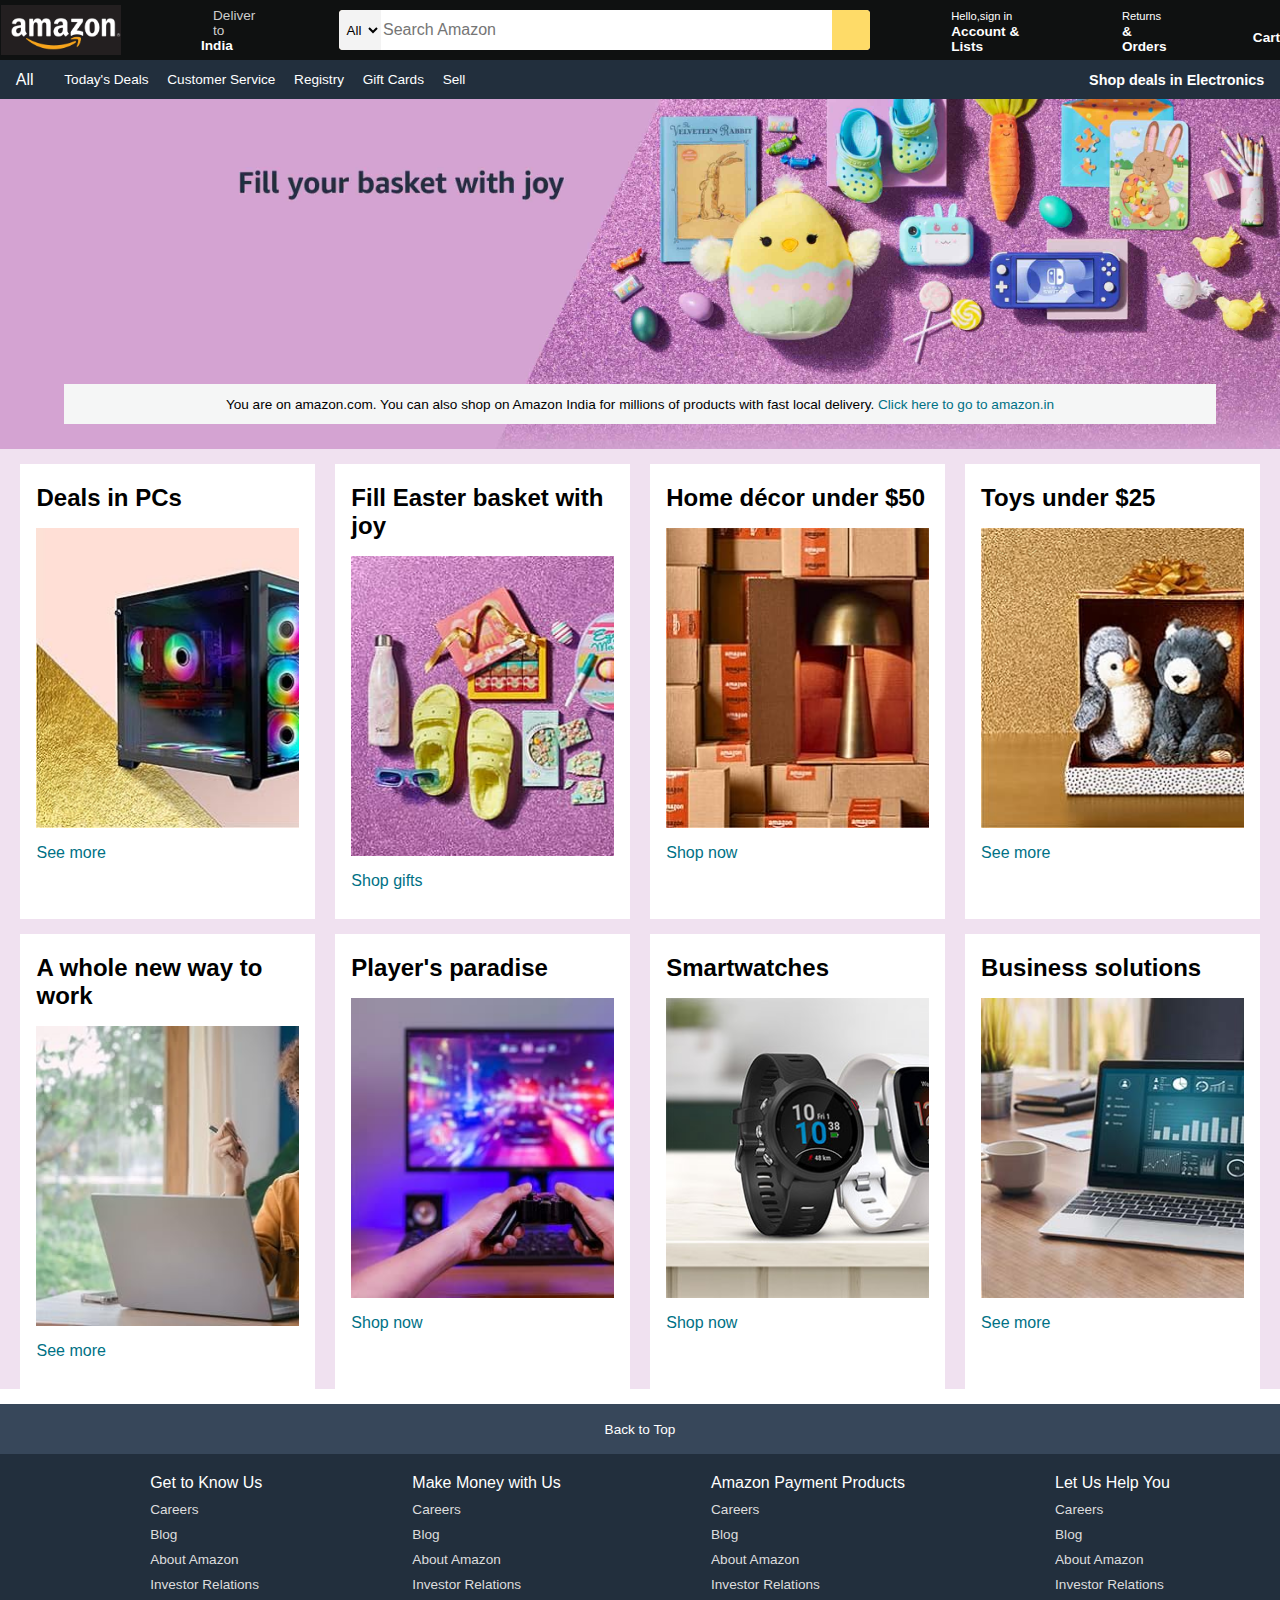
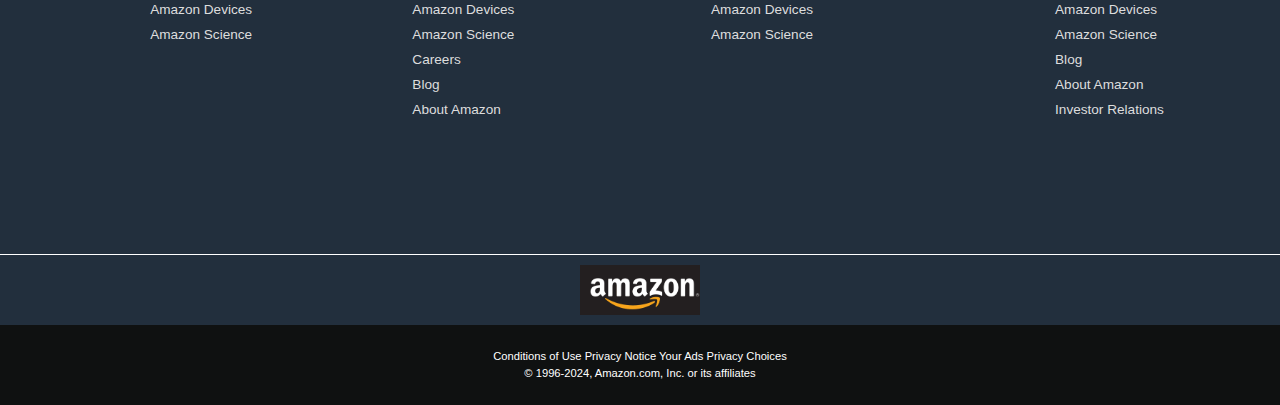
<file: Amazon-Clone/index.html>
<!DOCTYPE html>
<html lang="en">

<head>
    <meta charset="UTF-8">
    <meta name="viewport" content="width=device-width, initial-scale=1.0">
    <title>Amazon</title>
    <link rel="stylesheet" href="https://cdnjs.cloudflare.com/ajax/libs/font-awesome/6.5.1/css/all.min.css"
        integrity="sha512-DTOQO9RWCH3ppGqcWaEA1BIZOC6xxalwEsw9c2QQeAIftl+Vegovlnee1c9QX4TctnWMn13TZye+giMm8e2LwA=="
        crossorigin="anonymous" referrerpolicy="no-referrer" />
    <link rel="stylesheet" href="style.css">
</head>

<body>
    <header>
        <div class="navbar">
            <div class="nav-logo border">
                <div class="logo"></div>
            </div>

            <div class="nav-address border">
                <p class="add-first">Deliver to</p>
                <div class="add-icon">
                    <i class="fa-solid fa-location-dot"></i>
                    <p class="add-second">India</p>
                </div>
            </div>
            <div class="nav-search">
                <select  class="search-select" id="">
                    <option value="">All</option>
                    <input type="text" placeholder="Search Amazon"  class="search-input">
                    <div class="search-icon"><i class="fa-solid fa-magnifying-glass"></i></div>
                </select>
            </div>
            <div class="nav-signin border">
                <p><span>Hello,sign in</span></p>
                <p class="nav-second">Account & Lists</p>
            </div>
            <div class="nav-return border">
                <p><span>Returns</span></p>
                <p class="nav-second">& Orders</p>
            </div>
            <div class="nav-cart">
                <i class="fa-solid fa-cart-shopping"></i>
                Cart
            </div>
        </div>
        <div class="panel">
            <div class="panel-all">
                <i class="fa-solid fa-bars"></i>
                All
            </div>
            <div class="panel-ops">
                <p>Today's Deals</p>
                <p>Customer Service</p>
                <p>Registry</p>
                <p>Gift Cards</p>
                <p>Sell</p>
            </div>
            <div class="panel-deals">
                Shop deals in Electronics
            </div>
        </div>
    </header>
    <div class="hero-section">
        <div class="hero-msg">
            <p>You are on amazon.com. You can also shop on Amazon India for millions of products with fast local delivery.<a href=""> Click here to go to amazon.in</a></p> 
        </div>
    </div>
    <div class="shop-section">
        <div class="box1 box">
            <div class="box-content">
                <h2>Deals in PCs</h2>
                <div class="box-img" style="background-image: url(images/b1.jpg);"> </div>
                <p>See more</p>
            </div>
           
        </div>
        <div class="box2 box">
            <div class="box-content">
                <h2>Fill Easter basket with joy</h2>
                <div class="box-img" style="background-image: url(images/b2.jpg);"> </div>
                <p>Shop gifts</p>
            </div>
        </div>
        <div class="box3 box">
            <div class="box-content">
                <h2>Home décor under $50</h2>
                <div class="box-img" style="background-image: url(images/b3.jpg);"> </div>
                <p>Shop now</p>
            </div>
        </div>
        <div class="box4 box">
            <div class="box-content">
                <h2>Toys under $25</h2>
                <div class="box-img" style="background-image: url(images/b4.jpg);"> </div>
                <p>See more</p>
            </div>
        </div>
        <div class="box1 box">
            <div class="box-content">
                <h2>A whole new way to work</h2>
                <div class="box-img" style="background-image: url(images/b5.jpg);"> </div>
                <p>See more</p>
            </div>
           
        </div>
        <div class="box2 box">
            <div class="box-content">
                <h2>Player's paradise</h2>
                <div class="box-img" style="background-image: url(images/b6.jpg);"> </div>
                <p>Shop now</p>
            </div>
        </div>
        <div class="box3 box">
            <div class="box-content">
                <h2>Smartwatches</h2>
                <div class="box-img" style="background-image: url(images/b7.jpg);"> </div>
                <p>Shop now</p>
            </div>
        </div>
        <div class="box4 box">
            <div class="box-content">
                <h2>Business solutions</h2>
                <div class="box-img" style="background-image: url(images/b8.jpg);"> </div>
                <p>See more</p>
            </div>
        </div>
    </div>
    <footer>
        <div class="footpan1">Back to Top</div>
        <div class="footpan2">
            <ul>
                <p>Get to Know Us</p>
                <a href="">Careers</a>
                <a href="">Blog</a>
                <a href="">About Amazon</a>
                <a href="">Investor Relations</a>
                <a href="">Amazon Devices</a>
                <a href="">Amazon Science</a>
            </ul>
            <ul>
                <p>Make Money with Us</p>
                <a href="">Careers</a>
                <a href="">Blog</a>
                <a href="">About Amazon</a>
                <a href="">Investor Relations</a>
                <a href="">Amazon Devices</a>
                <a href="">Amazon Science</a>
                <a href="">Careers</a>
                <a href="">Blog</a>
                <a href="">About Amazon</a>
            </ul>
            <ul>
                <p>Amazon Payment Products</p>
                <a href="">Careers</a>
                <a href="">Blog</a>
                <a href="">About Amazon</a>
                <a href="">Investor Relations</a>
                <a href="">Amazon Devices</a>
                <a href="">Amazon Science</a>
            </ul>
            <ul>
                <p>Let Us Help You</p>
                <a href="">Careers</a>
                <a href="">Blog</a>
                <a href="">About Amazon</a>
                <a href="">Investor Relations</a>
                <a href="">Amazon Devices</a>
                <a href="">Amazon Science</a>
                <a href="">Blog</a>
                <a href="">About Amazon</a>
                <a href="">Investor Relations</a>
                
            </ul>
        </div>
        <div class="footpan3">
            <div class="logo"></div>
        </div>
        <div class="footpan4">
            <div class="pages">
                <a href="">Conditions of Use</a>
                <a href="">Privacy Notice</a>
                <a href="">Your Ads Privacy Choices</a>
            </div>
            <div class="copyright">
                © 1996-2024, Amazon.com, Inc. or its affiliates
            </div>
        </div>
    </footer>

</body>

</html>
</file>
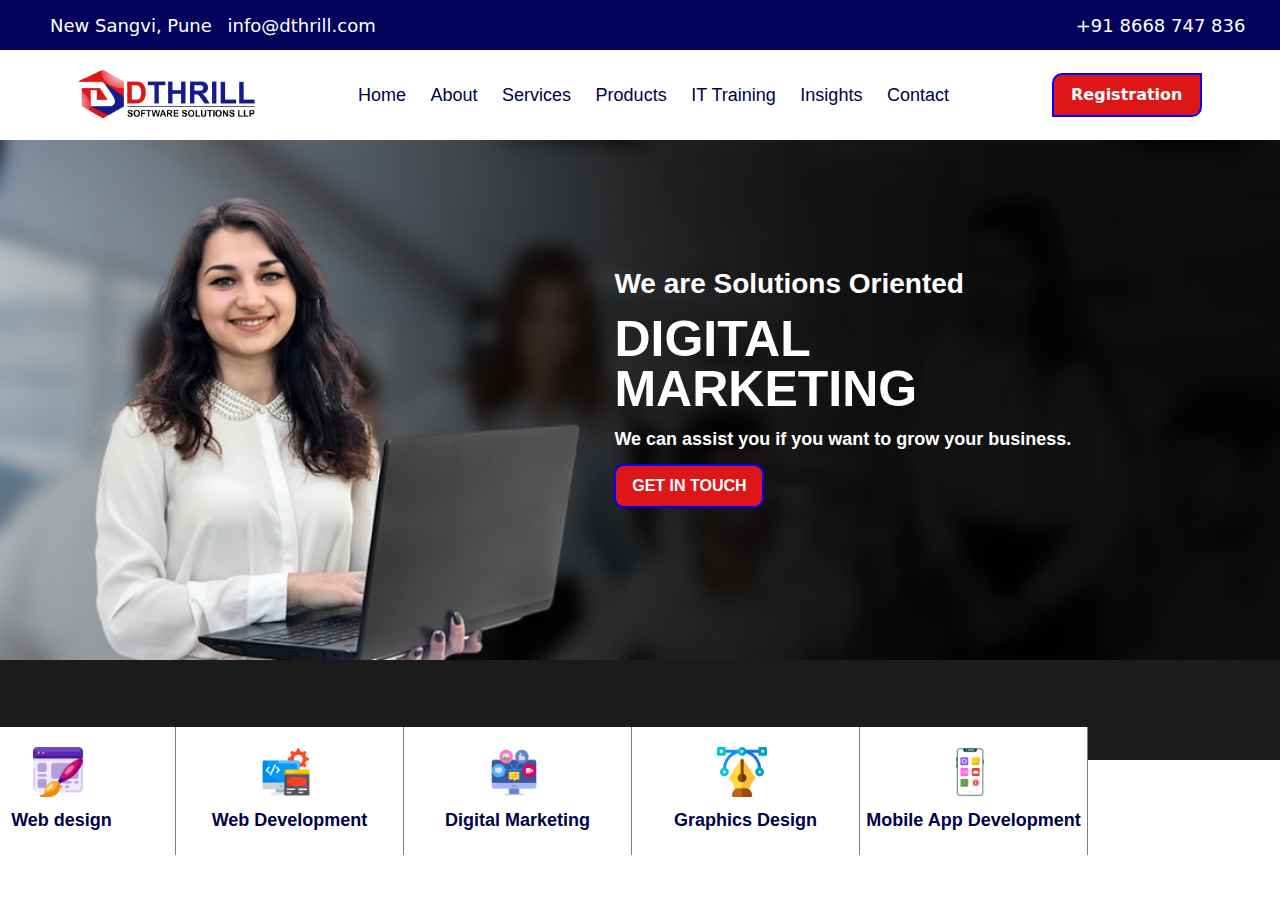
<file: Dthrill Demo/index.html>
<!DOCTYPE html>
<html lang="en">

<head>
    <meta charset="UTF-8">
    <meta name="viewport" content="width=device-width, initial-scale=1.0">
    <title>Document</title>
    <link href="https://cdn.jsdelivr.net/npm/bootstrap@5.3.3/dist/css/bootstrap.min.css" rel="stylesheet"
        integrity="sha384-QWTKZyjpPEjISv5WaRU9OFeRpok6YctnYmDr5pNlyT2bRjXh0JMhjY6hW+ALEwIH" crossorigin="anonymous">

    <script src="https://cdn.jsdelivr.net/npm/bootstrap@5.3.3/dist/js/bootstrap.bundle.min.js"
        integrity="sha384-YvpcrYf0tY3lHB60NNkmXc5s9fDVZLESaAA55NDzOxhy9GkcIdslK1eN7N6jIeHz"
        crossorigin="anonymous"></script>
    <link rel="stylesheet" href="https://cdnjs.cloudflare.com/ajax/libs/font-awesome/6.5.1/css/all.min.css"
        integrity="sha512-DTOQO9RWCH3ppGqcWaEA1BIZOC6xxalwEsw9c2QQeAIftl+Vegovlnee1c9QX4TctnWMn13TZye+giMm8e2LwA=="
        crossorigin="anonymous" referrerpolicy="no-referrer" />

    <link rel="stylesheet" href="style.css">
</head>

<body>
    <div class="top">
        <div class="t1">
            <a href="#" class="top1"><i class="fa-solid fa-location-dot"></i> New Sangvi, Pune</a>
            <a href="#" class="top2"> <i class="fas fa-home"></i> info@dthrill.com</a>
        </div>
        <div class="tele">
            <a href="#"><i class="fa-solid fa-phone-volume"></i>+91 8668 747 836</a>
        </div>
        <div class="t2">
            <a href="#"><i class="fa-brands fa-facebook"></i></a>
            <a href="#"><i class="fa-brands fa-instagram"></i></a>
            <a href="#"><i class="fa-brands fa-twitter"></i></a>
            <a href="#"><i class="fa-brands fa-linkedin"></i></a>
            <a href="#"><i class="fa-brands fa-pinterest"></i></a>
        </div>
    </div>
    <div class="navbar">
        <div class="logo"><img src="images/dthlogo.png" alt=""></div>
        <div class="pages">
            <a href="">Home</a>
            <a href="">About</a>
            <a href="">Services</a>
            <a href="">Products</a>
            <a href="">IT Training</a>
            <a href="">Insights </a>
            <a href="">Contact</a>
        </div>
        <div class="reg" > <button >Registration</button></div>
    </div>
    
    <div class="hero">
        <div class="title">
            <p class="p1">We are Solutions Oriented</p>
            <p class="p2">DIGITAL <br> MARKETING</p>
            <p class="p3">We can assist you if you want to grow your business.</p>
            <button class="b2">GET IN TOUCH</button>
        </div>
        <div class="cards">
            <div class="section">
                <img src="images/web-design.png" alt="">
                <p>Web design</p>
            </div>
            <div class="section">
                <img src="images/app-development.png" alt="">
                <p>Web Development</p>
            </div>
            <div class="section">
                <img src="images/content-strategy.png" alt="">
                <p>Digital Marketing</p>
            </div>
            <div class="section">
                <img src="images/vector.png" alt="">
                <p>Graphics Design</p>
            </div>
            <div class="section">
                <img src="images/mobile-development.png" alt="">
                <p>Mobile App Development</p>
            </div>
        </div>
    </div>
    <div class="extra">

    </div>
</body>

</html>
</file>
<file: Amazon-Clone/style.css>
*{
    margin: 0;

    border: border-box;
    font-family: Arial;
}

/* First Panel */
.navbar{
    height: 60px;
    background-color: #0F1111;
    color: white;
    display: flex;
    align-items: center;
    justify-content: space-evenly;
    gap: 80px;
}
.nav-logo{
    height: 50px;
    width: 100px;
}
.logo{
    background-image: url(images/alogo.png) ;
    background-size: cover;
    height: 50px;
    width: 120%;
    
}
.border{
    border: 1.5px solid transparent;
}
.border:hover{
    border: 1.5px solid white;
}

/* box 2 */
.add-first{
    color: #CCCCCC;
    font-size: 0.85rem;
    margin-left: 30px; 
}
.add-second{
    font-size: 0.85rem;
    margin-left: 3px;
    font-weight: 700;
    
}

.add-icon{
    display: flex;
    align-items: center;
    margin-left: 15px; 
}


/* box 3 */

.nav-search{
    display: flex;
    justify-content: space-evenly;
    background-color: bisque;
    width: 620px;
    height: 40px;
    border-radius: 4px;
}
.nav-search:hover{
    border: 2px solid orange;
}
.search-select{
    background-color: #f3f3f3;
    width: 50px;
    text-align: center;
    border-top-left-radius: 4px;
    border-bottom-left-radius: 4px;
    border: none;
}
.search-input{
    width: 100%;
    font-size: 1rem;
    border: none;
}
.search-icon{
    width: 45px;
    display: flex;
    justify-content: center;
    align-items: center;
    font-size: 1.2rem;
    background-color:#fedb68;
    border-top-right-radius: 4px;
    border-bottom-right-radius: 4px;
    color: #0F1111;

}

/* box 4*/

span{
    font-size: 0.7rem;
}

.nav-second{
    font-size: 0.85rem;
    font-weight: 700;
}

.nav-cart{
    font-size: 0.85rem;
    font-weight: 700;
}
.nav-cart i{
    font-size: 35px;

}

/* Second Panel */
.panel{
    height:39px;
    background-color: #222f3d;
    display: flex;
    color: white;
    align-items: center;
    justify-content: space-evenly;
}
.panel-ops p{
    display: inline;
    margin-left: 15px;
}
.panel-ops{
    width: 80%;
    font-size: 0.85rem;

}
.panel-deals{
    font-size: 0.90rem;
    font-weight: 700;
}
/* hero section*/

.hero-section{
    background-image: url(images/hero.jpg);
    background-size: cover;
    height: 350px;
    display: flex;
    justify-content: center;
    align-items: end;
}
.hero-msg{
    color:black;
    background-color:#F5F6F6;
    height: 40px;
    display: flex;
    align-items: center;
    justify-content: center;
    font-size: 0.85rem;
    width: 90%;
    margin-bottom: 25px;
}
.hero-msg a {
    text-decoration: none;
    color: #007185;
}
.shop-section{
    display: flex;
    flex-wrap: wrap;
    justify-content: space-evenly;
    background-color:rgba(128, 0, 128, 0.119) ;

}
.box{
    width: 23%;
    height: 420px;
    background-color: white;
    padding: 20px 0px 15px;
    margin-top: 15px;
}

.box-content{
    margin-left: 1rem;
    margin-right: 1rem;
}
.box-img{
    height: 300px;
    background-size: cover;
    background-repeat: no-repeat;
    margin-top: 1rem;
    margin-bottom: 1rem;
}

.box-content p{
    color: #007185;
}
.footpan1{
    background-color: #37475a;
    color: white;
    height: 50px;
    display: flex;
    justify-content: center;
    align-items: center;
    font-size: 0.85rem;
    margin-top: 15px;
}

.footpan2{
    background-color: #222f3d;
    color: white;
    height: 400px;
    display: flex;
    justify-content: space-evenly;
}
ul{
    margin-top: 20px;
}
ul a{
    display: block;
    text-decoration: none ;
    color: #dddddd;
    font-size: 0.85rem;
    margin-top: 10px;
}
.footpan3{
    background-color:#222f3d ;
    color: white;
    border-top: 0.5px solid white;
    height: 70px;
    display: flex;
    justify-content: center;
    align-items: center;
}
.logo{
    background-image: url(images/alogo.png) ;
    background-size: cover;
    height: 50px;
    width: 120px;
}
.footpan4{
    background-color:#0F1111 ;
    color: white;
    height: 80px;
    font-size: 0.7rem;
    text-align: center;
}
.footpan4 a{
    text-decoration: none;
    color: white;
}
.pages{
    padding-top: 25px;
}
.copyright{
    padding-top: 5px;
}
</file>
<file: Dthrill Demo/style.css>
*{
    margin: 0px;
    padding: 0px;
    border: border-box;
  
}
.top{
    height: 50px;
    background-color: rgb(3, 3, 91);
    display: flex;
    align-items: center;
    font-size: 18px; 
}
a{
    text-decoration: none;
    color:white;
    
}


.top1{
    margin-left: 50px;
}
.top2{
    margin-left: 10px;
}
.tele{
    margin-left: 700px;
   
}

.t2{
    width: 200px;
    position: absolute;
    right: 50px;
    display: flex;
    justify-content: space-evenly;
    font-size: 25px;
}
.navbar{
    height: 90px;
    display: flex;
    justify-content: space-evenly;
    background-color:#FFFFFF;
}

.logo img{
    height: 50px;
    width: 177px;
}

.pages{
    width: 50%;
    display: flex;
    justify-content: space-evenly;
   
}
.pages a{
    font-size: 18px;
    font-family:sans-serif;
   color: #000249;
}

.pages a:hover{
    color: #dd1717 ;
}
.reg{
    display: flex;
    align-items: center;
    justify-content: center;
  
}
.reg button{
    height: 44px;
    width: 150px;
    background-color: #dd1717;
    color: white;
    border: 2px solid blue;
    border-radius: 10px 0px 10px 0px;
    font-size: 16px;
    font-weight: 700;
}
.hero{
    height: 520px;
    background-image: url(images/her.jpg);
    background-size: cover;
    display: flex;
}
.title{
    height: 244px;
    width: 50%;
    position: absolute;
    right: 2%;
    top:30%;
    font-weight: 700;
    color: #FFFFFF;
    font-family: sans-serif;
    line-height: 1;
}
.p1{
    font-size: 28px;

}
.p2{
    font-size: 50px;
    line-height: 1;
  
}
.p3{
    font-size: 18px;
}
.b2{
    height: 44px;
    width: 150px;
    background-color: #dd1717;
    color: white;
    border: 2px solid blue;
    border-radius: 10px;
    font-size: 16px;
    font-weight: 700;
    font-family: sans-serif;
}
.cards{
    height: 128px; ;
    width:1140px ;
    display: flex;
    position: absolute;
    bottom: 5%;
    right: 15%;
    background-color:#FFFFFF;
}

.section{
    height: 128px;
    width: 228px;
    border-right: 1px solid grey;
    
}
.section p{
    font-family: sans-serif;
    font-weight: 700;
    font-size: 18px;
    color: #000249;
    text-align: center;
    margin-top: 10px;
}

.section img{
    margin-top: 20px;
    margin-left: 85px;
    height: 50px;
    width: 50px; 
}
.extra{
    height: 100px;
    background-color: rgba(0, 0, 0, 0.895);
}
</file>
